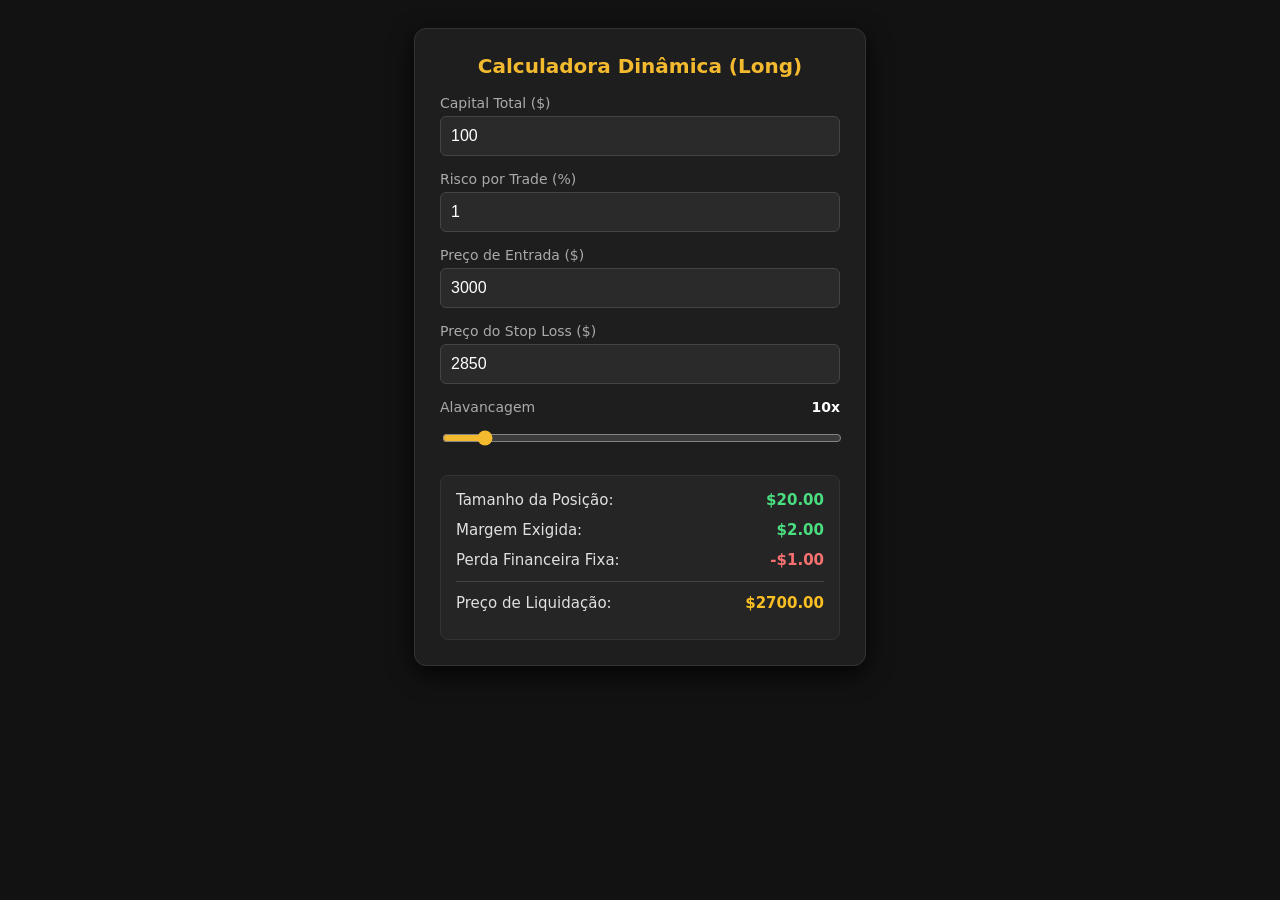
<file: calculadora-futuros.html>
<!DOCTYPE html>
<html lang="pt-BR">
<head>
    <meta charset="UTF-8">
    <title>Calculadora de Futuros - Gestão de Risco</title>
    <style>
        body { font-family: 'Segoe UI', system-ui, sans-serif; background: #121212; color: #e0e0e0; padding: 20px; display: flex; justify-content: center; }
        .calc-container { background: #1e1e1e; padding: 25px; border-radius: 12px; max-width: 400px; width: 100%; box-shadow: 0 8px 24px rgba(0,0,0,0.8); border: 1px solid #333; }
        h2 { text-align: center; margin-top: 0; color: #f3ba2f; font-size: 20px;}
        .input-group { margin-bottom: 15px; }
        label { display: flex; justify-content: space-between; margin-bottom: 5px; font-size: 14px; color: #aaa; }
        input[type="number"] { width: 100%; padding: 10px; border: 1px solid #444; border-radius: 6px; background: #2a2a2a; color: #fff; box-sizing: border-box; font-size: 16px; }
        input[type="number"]:focus { outline: none; border-color: #f3ba2f; }
        input[type="range"] { width: 100%; margin-top: 10px; accent-color: #f3ba2f; }
        .results { margin-top: 25px; padding: 15px; background: #252525; border-radius: 8px; border: 1px solid #333; }
        .result-item { display: flex; justify-content: space-between; margin-bottom: 12px; font-size: 15px; }
        .result-item span:last-child { font-weight: 600; color: #4ade80; }
        .danger { color: #f87171 !important; }
        .warning { color: #fbbf24 !important; }
        #alerta-liq { color: #f87171; font-size: 13px; margin-top: 10px; text-align: center; display: none; font-weight: 600; background: rgba(248, 113, 113, 0.1); padding: 8px; border-radius: 4px; }
    </style>
</head>
<body>
    <div class="calc-container">
        <h2>Calculadora Dinâmica (Long)</h2>
        
        <div class="input-group">
            <label>Capital Total ($)</label>
            <input type="number" id="capital" value="100" step="1">
        </div>
        
        <div class="input-group">
            <label>Risco por Trade (%)</label>
            <input type="number" id="risco" value="1" step="0.1">
        </div>
        
        <div class="input-group">
            <label>Preço de Entrada ($)</label>
            <input type="number" id="entrada" value="3000" step="1">
        </div>
        
        <div class="input-group">
            <label>Preço do Stop Loss ($)</label>
            <input type="number" id="stop" value="2850" step="1">
        </div>
        
        <div class="input-group">
            <label><span>Alavancagem</span> <span style="color:#fff; font-weight:bold"><span id="lev-val">10</span>x</span></label>
            <input type="range" id="alavancagem" min="1" max="100" value="10">
        </div>
        
        <div class="results">
            <div class="result-item">Tamanho da Posição: <span id="res-tamanho">$0.00</span></div>
            <div class="result-item">Margem Exigida: <span id="res-margem">$0.00</span></div>
            <div class="result-item">Perda Financeira Fixa: <span id="res-perda" class="danger">-$0.00</span></div>
            
            <div class="result-item" style="border-top: 1px solid #444; padding-top: 12px; margin-top: 12px;">
                Preço de Liquidação: <span id="res-liq">$0.00</span>
            </div>
            
            <div id="alerta-liq">
                ⚠️ PERIGO: Liquidação antes do Stop! Reduza a alavancagem.
            </div>
        </div>
    </div>

    <script>
        function calcular() {
            const cap = parseFloat(document.getElementById('capital').value);
            const riscoPct = parseFloat(document.getElementById('risco').value);
            const entrada = parseFloat(document.getElementById('entrada').value);
            const stop = parseFloat(document.getElementById('stop').value);
            const lev = parseInt(document.getElementById('alavancagem').value);
            
            document.getElementById('lev-val').innerText = lev;
            
            if(!cap || !riscoPct || !entrada || !stop || entrada <= stop) {
                return; // Aguarda dados válidos (Assumindo Long, entrada > stop)
            }

            // Matemática Central
            const riscoFinanceiro = cap * (riscoPct / 100);
            const distanciaStopPct = (entrada - stop) / entrada;
            
            const tamanhoPosicao = riscoFinanceiro / distanciaStopPct;
            const margem = tamanhoPosicao / lev;
            
            // Cálculo padrão de Liquidação para Long: Entrada - (Entrada / Alavancagem)
            const precoLiq = entrada * (1 - (1 / lev));

            // Atualiza Interface
            document.getElementById('res-tamanho').innerText = '$' + tamanhoPosicao.toFixed(2);
            document.getElementById('res-margem').innerText = '$' + margem.toFixed(2);
            document.getElementById('res-perda').innerText = '-$' + riscoFinanceiro.toFixed(2);
            
            const elLiq = document.getElementById('res-liq');
            const elAlerta = document.getElementById('alerta-liq');
            
            elLiq.innerText = '$' + precoLiq.toFixed(2);
            
            // Trava de segurança: Se a corretora te liquidar antes de bater no stop
            if(precoLiq >= stop) {
                elLiq.className = 'danger';
                elAlerta.style.display = 'block';
            } else {
                elLiq.className = 'warning';
                elAlerta.style.display = 'none';
            }
        }

        // Gatilhos de atualização em tempo real
        document.querySelectorAll('input').forEach(input => {
            input.addEventListener('input', calcular);
        });
        
        // Dispara o cálculo inicial
        calcular();
    </script>
</body>
</html>
</file>
